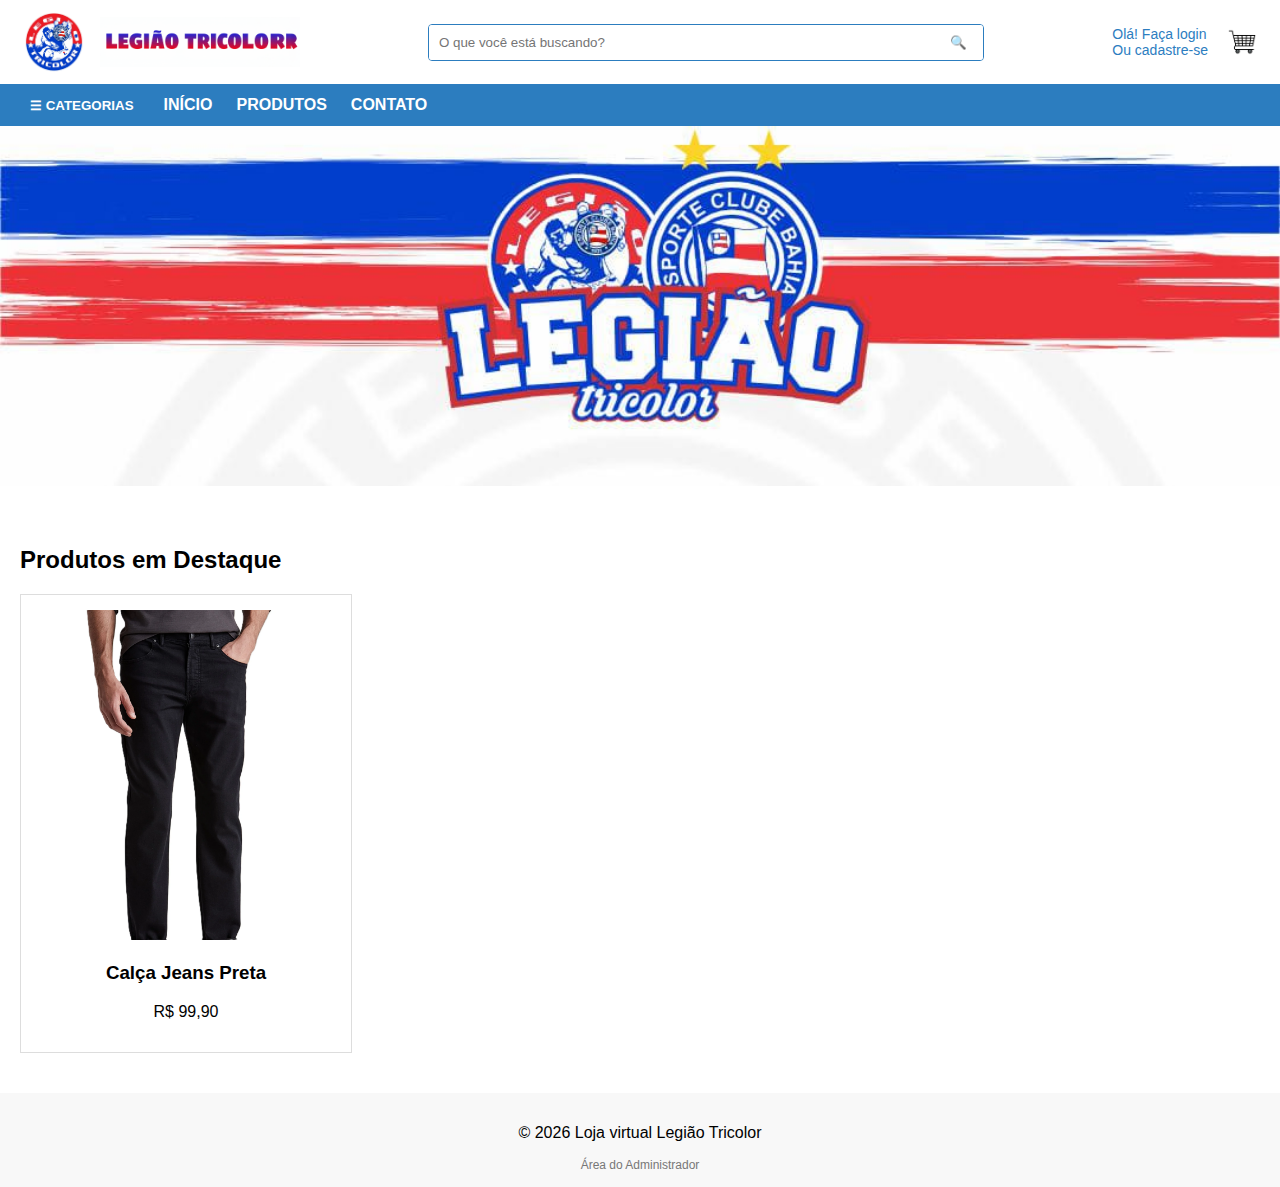
<file: index.html>
<!DOCTYPE html>
<html lang="pt-BR">
<head>
  <meta charset="UTF-8">
  <meta name="viewport" content="width=device-width, initial-scale=1.0">
  <link rel="icon" type="image/png" href="Imagens/Estética/logo-titulo.png">
  <title>Loja Virtual Legião Tricolor</title>
  <link rel="stylesheet" href="styles.css">
</head>
<body>

<header class="top-header">
  <div class="top-bar">

  <div class="brand">
    <a href="index.html" class="brand-link">
        <img class="logo-icon" src="Imagens/Estética/logo.png" alt="Legião Tricolor">
        <div class="brand-name">
        <img src="Imagens/Estética/nome_logo.png" alt="Legião Tricolor">
            </div>
        </a>
    </div>

    <div class="search-box">
      <input type="text" placeholder="O que você está buscando?">
      <button aria-label="Buscar">🔍</button>
    </div>

    <div class="user-cart">
      <a href="login.html">Olá! Faça login<br><span>Ou cadastre-se</span></a>
      <a href="carrinho.html" class="cart">
       <img src="Imagens/Estética/carrinho-icon.png" alt="Carrinho">
    </a>
    </div>

  </div>

  <nav class="main-nav">
    <div class="categories-wrapper">
      <button id="categoriesBtn" class="categories-btn">☰ CATEGORIAS</button>

      <div id="categoriesMenu" class="categories-menu">
        <a href="camisetas.html">Camisetas</a>
        <a href="calcas-bermudas.html">Calças e Bermudas</a>
        <a href="acessorios.html">Acessórios</a>
        <a href="bones.html">Bonés</a>
      </div>
    </div>

    <a href="index.html">INÍCIO</a>
    <a href="#produtos">PRODUTOS</a>
    <a href="#contato">CONTATO</a>
  </nav>
</header>

<section class="banner">
  <img src="Imagens/Estética/barnner.jpg" alt="Banner Loja virtual Legião Tricolor">
</section>

<section id="produtos" class="produtos">
  <h2>Produtos em Destaque</h2>

  <div class="grid-produtos">
    <div class="produto-card">
      <img src="Imagens/Produtos/calça-jeans.jpg" alt="Produto">
      <h3>Calça Jeans Preta</h3>
      <p>R$ 99,90</p>
    </div>
  </div>
</section>

<footer class="footer">
  <p>© 2026 Loja virtual Legião Tricolor</p>
  <a href="admin-login.html" class="admin-link">Área do Administrador</a>
</footer>

<script src="script.js"></script>
</body>
</html>
</file>
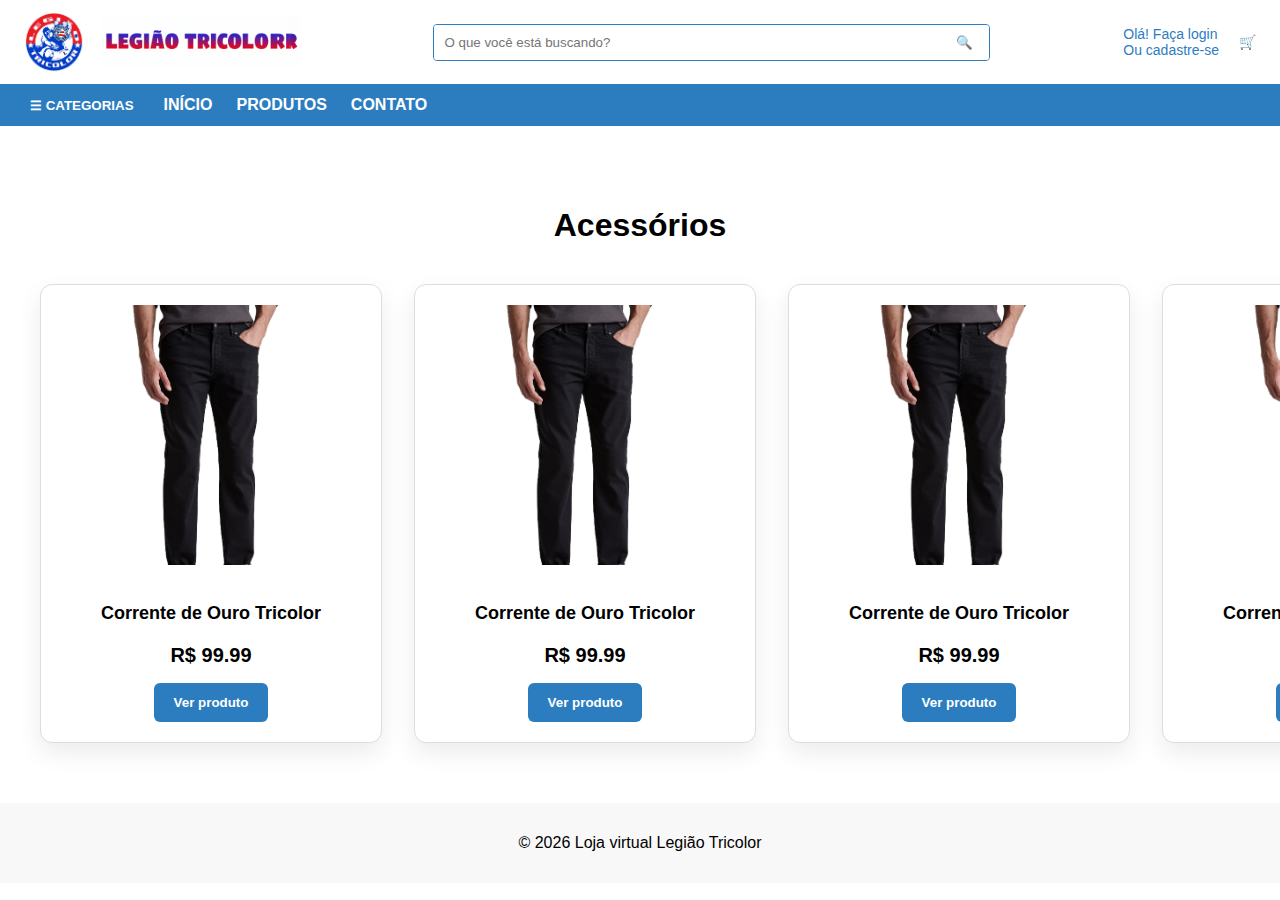
<file: acessorios.html>
<!DOCTYPE html>
<html lang="pt-BR">
<head>
  <meta charset="UTF-8">
  <meta name="viewport" content="width=device-width, initial-scale=1.0">
  <title>Acessórios | Legião Tricolor</title>
  <link rel="stylesheet" href="styles.css">
</head>
<body>

<header class="top-header">
  <div class="top-bar">

    <div class="brand">
    <a href="index.html" class="brand-link">
        <img class="logo-icon" src="Imagens/Estética/logo.png" alt="Legião Tricolor">
        <div class="brand-name">
        <img src="Imagens/Estética/nome_logo.png" alt="Legião Tricolor">
            </div>
        </a>
    </div>

    <div class="search-box">
      <input type="text" placeholder="O que você está buscando?">
      <button>🔍</button>
    </div>

    <div class="user-cart">
      <a href="#">Olá! Faça login<br><span>Ou cadastre-se</span></a>
      <a href="#" class="cart">🛒</a>
    </div>

  </div>

  <nav class="main-nav">
    <div class="categories-wrapper">
      <button id="categoriesBtn" class="categories-btn">☰ CATEGORIAS</button>

      <div id="categoriesMenu" class="categories-menu">
        <a href="camisetas.html">Camisetas</a>
        <a href="calcas-bermudas.html">Calças e Bermudas</a>
        <a href="acessorios.html">Acessórios</a>
        <a href="bones.html">Bonés</a>
      </div>
    </div>

    <a href="index.html">INÍCIO</a>
    <a href="#produtos">PRODUTOS</a>
    <a href="#contato">CONTATO</a>
  </nav>
</header>

<main class="categoria-page">

  <h1 class="categoria-titulo">Acessórios</h1>

  <div class="grid-produtos modern-grid">

    <div class="produto-card modern-card">
        <img src="Imagens/Produtos/calça-jeans.jpg" alt="Corrente de Outo Tricolor">
        <h3>Corrente de Ouro Tricolor</h3>
        <p class="preco">R$ 99.99</p>
        <button class="btn-comprar">Ver produto</button>
    </div>

    <div class="produto-card modern-card">
        <img src="Imagens/Produtos/calça-jeans.jpg" alt="Corrente de Outo Tricolor">
        <h3>Corrente de Ouro Tricolor</h3>
        <p class="preco">R$ 99.99</p>
        <button class="btn-comprar">Ver produto</button>
    </div>

   <div class="produto-card modern-card">
        <img src="Imagens/Produtos/calça-jeans.jpg" alt="Corrente de Outo Tricolor">
        <h3>Corrente de Ouro Tricolor</h3>
        <p class="preco">R$ 99.99</p>
        <button class="btn-comprar">Ver produto</button>
    </div>

    <div class="produto-card modern-card">
        <img src="Imagens/Produtos/calça-jeans.jpg" alt="Corrente de Outo Tricolor">
        <h3>Corrente de Ouro Tricolor</h3>
        <p class="preco">R$ 99.99</p>
        <button class="btn-comprar">Ver produto</button>
    </div>

  </div>

</main>

<footer class="footer">
  <p>© 2026 Loja virtual Legião Tricolor</p>
</footer>

<script src="script.js"></script>
</body>
</html>
</file>
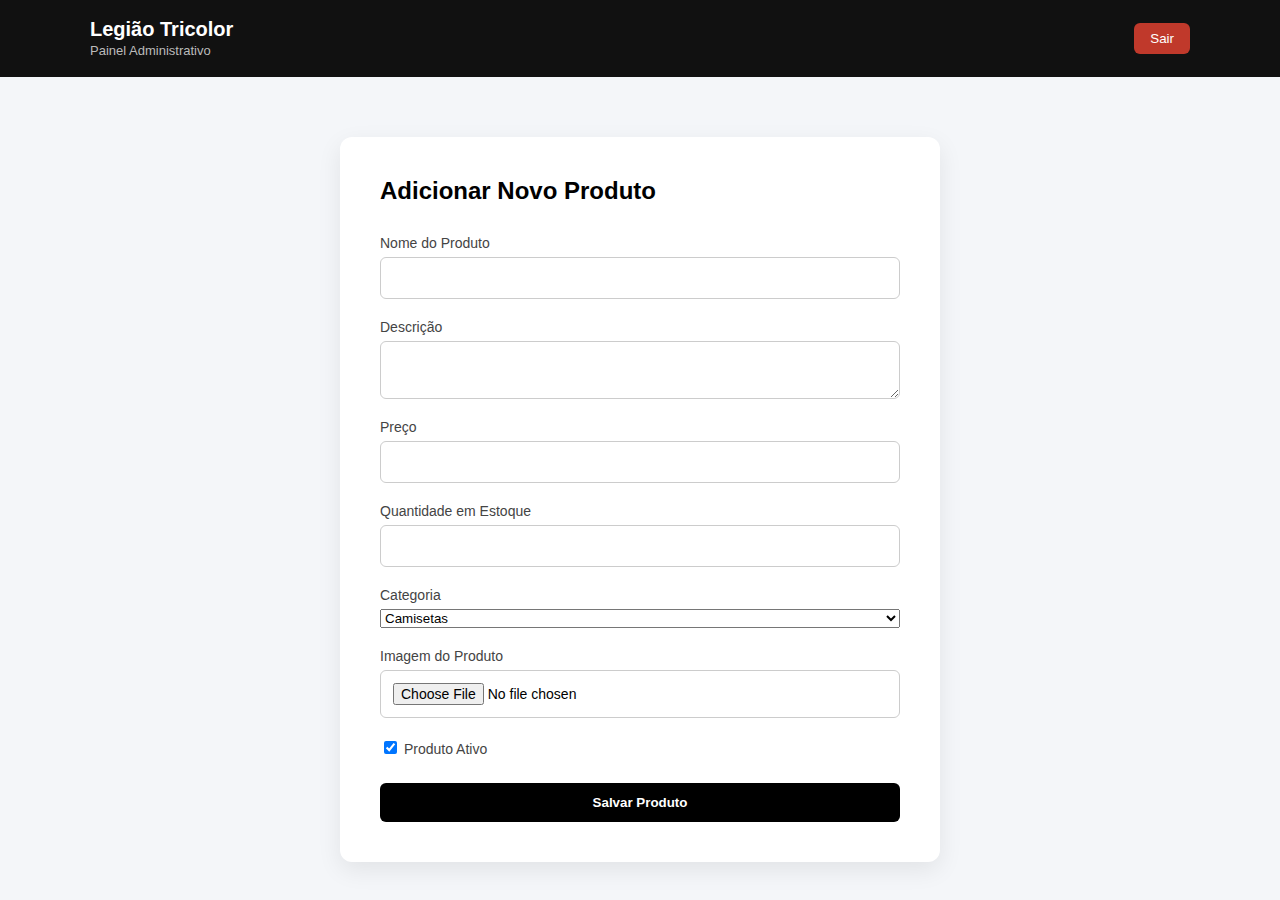
<file: admin-dashboard.html>
<!DOCTYPE html>
<html lang="pt-BR">
<head>
  <meta charset="UTF-8">
  <title>Painel Administrativo | Legião Tricolor</title>
  <link rel="stylesheet" href="styles.css">
</head>

<body class="admin-dashboard-body">

  <!-- HEADER -->
  <header class="admin-header">
    <div class="admin-wrapper">

      <div class="admin-brand">
        <h1>Legião Tricolor</h1>
        <span>Painel Administrativo</span>
      </div>

      <div class="admin-user">
        <p id="adminWelcome"></p>
        <button onclick="logoutAdmin()" class="admin-logout">
          Sair
        </button>
      </div>

    </div>
  </header>

  <!-- CONTEÚDO -->
  <main class="admin-main">
    <div class="admin-card">

      <h2>Adicionar Novo Produto</h2>

      <form id="formProduto">

  <div class="input-group">
    <label>Nome do Produto</label>
    <input type="text" id="produtoNome" required>
  </div>

  <div class="input-group">
    <label>Descrição</label>
    <textarea id="produtoDescricao" required></textarea>
  </div>

  <div class="input-group">
    <label>Preço</label>
    <input type="number" step="0.01" id="produtoPreco" required>
  </div>

  <div class="input-group">
    <label>Quantidade em Estoque</label>
    <input type="number" id="produtoEstoque" required>
  </div>

  <div class="input-group">
  <label>Categoria</label>
  <select id="produtoCategoria">
    <option value="Camisetas">Camisetas</option>
  <option value="Calças">Calças</option>
  <option value="Acessórios">Acessórios</option>
  <option value="Bonés">Bonés</option>
  </select>
</div>

  <div class="input-group">
  <label>Imagem do Produto</label>
  <input type="file" id="produtoImagem" accept="image/*" required>
</div>

  <div class="input-group checkbox-group">
    <label>
      <input type="checkbox" id="produtoAtivo" checked>
      Produto Ativo
    </label>
  </div>

  <button type="submit" class="admin-btn">
    Salvar Produto
  </button>

</form>

    </div>
  </main>

<script src="script.js"></script>
</body>
</html>
</file>
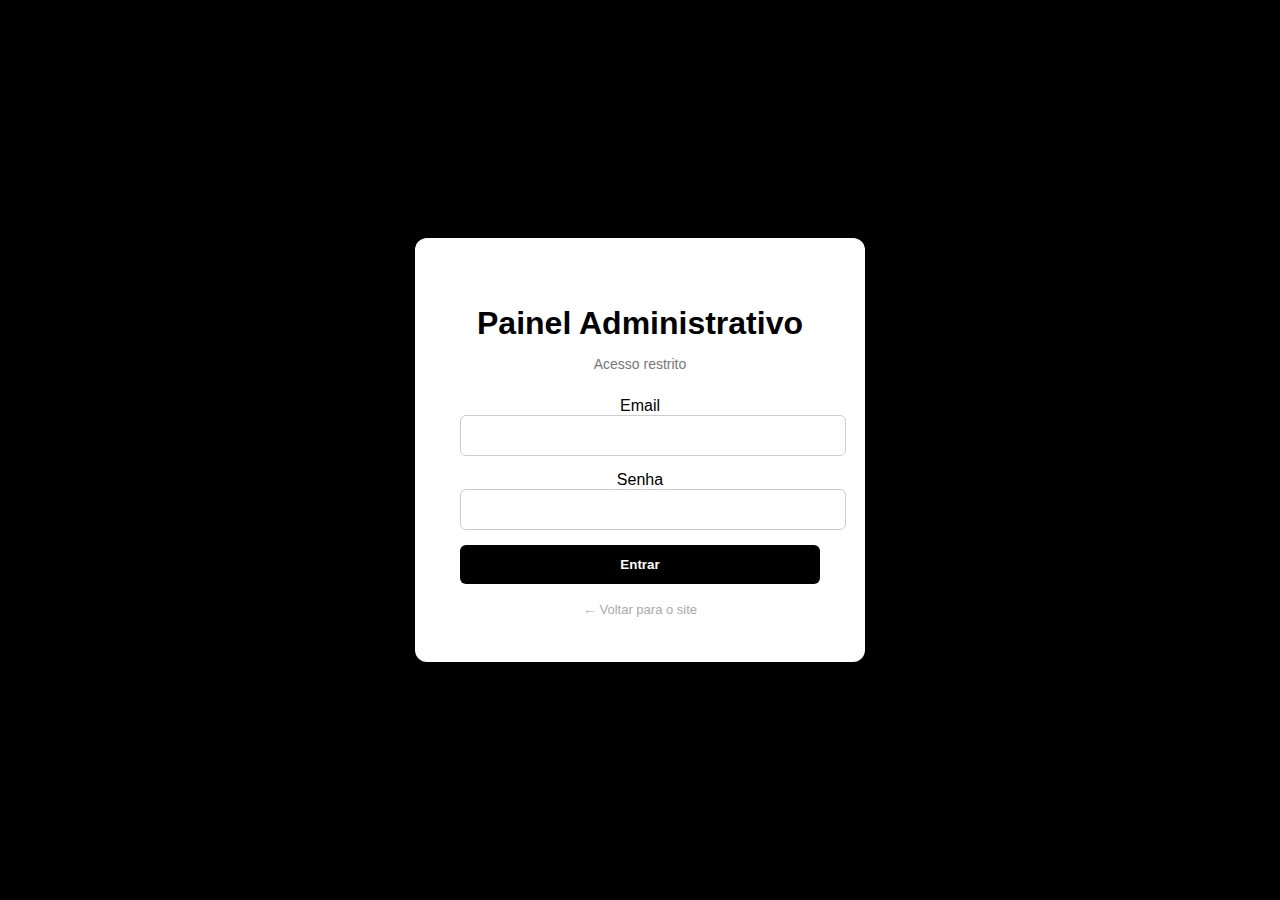
<file: admin-login.html>
<!DOCTYPE html>
<html lang="pt-BR">
<head>
  <meta charset="UTF-8">
  <meta name="viewport" content="width=device-width, initial-scale=1.0">
  <title>Área Administrativa | Legião Tricolor</title>
  <link rel="stylesheet" href="styles.css">
</head>
<body class="admin-login-body">

<div class="admin-login-container">

  <div class="admin-login-box">
    <h1>Painel Administrativo</h1>
    <p>Acesso restrito</p>

    <form id="formAdminLogin">

      <label>Email</label>
      <input type="email" id="adminEmail" required>

      <label>Senha</label>
      <input type="password" id="adminSenha" required>

      <button type="submit" class="admin-btn">
        Entrar
      </button>

    </form>

    <a href="index.html" class="voltar-site">← Voltar para o site</a>
  </div>

</div>

<script src="script.js"></script>
</body>
</html>
</file>
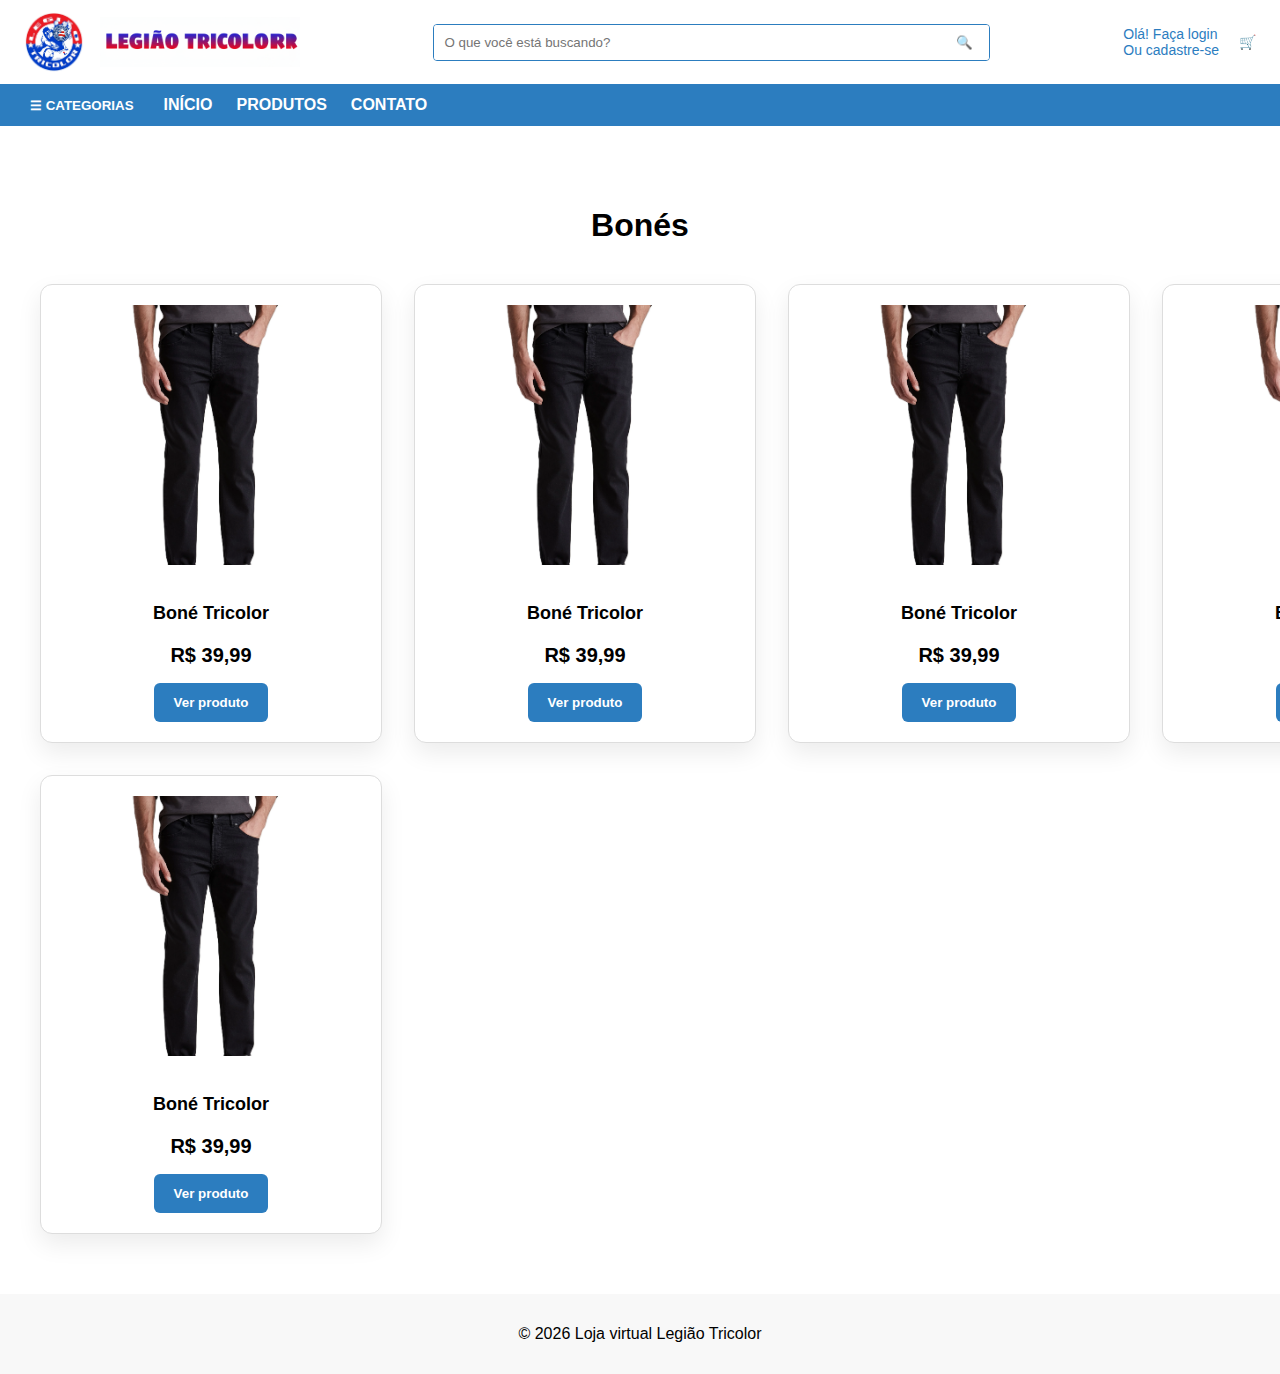
<file: bones.html>
<!DOCTYPE html>
<html lang="pt-BR">
<head>
  <meta charset="UTF-8">
  <meta name="viewport" content="width=device-width, initial-scale=1.0">
  <title>Bonés | Legião Tricolor</title>
  <link rel="stylesheet" href="styles.css">
</head>
<body>

<header class="top-header">
  <div class="top-bar">

    <div class="brand">
    <a href="index.html" class="brand-link">
        <img class="logo-icon" src="Imagens/Estética/logo.png" alt="Legião Tricolor">
        <div class="brand-name">
        <img src="Imagens/Estética/nome_logo.png" alt="Legião Tricolor">
            </div>
        </a>
    </div>

    <div class="search-box">
      <input type="text" placeholder="O que você está buscando?">
      <button>🔍</button>
    </div>

    <div class="user-cart">
      <a href="#">Olá! Faça login<br><span>Ou cadastre-se</span></a>
      <a href="#" class="cart">🛒</a>
    </div>

  </div>

  <nav class="main-nav">
    <div class="categories-wrapper">
      <button id="categoriesBtn" class="categories-btn">☰ CATEGORIAS</button>

      <div id="categoriesMenu" class="categories-menu">
        <a href="camisetas.html">Camisetas</a>
        <a href="calcas-bermudas.html">Calças e Bermudas</a>
        <a href="acessorios.html">Acessórios</a>
        <a href="bones.html">Bonés</a>
      </div>
    </div>

    <a href="index.html">INÍCIO</a>
    <a href="#produtos">PRODUTOS</a>
    <a href="#contato">CONTATO</a>
  </nav>
</header>

<main class="categoria-page">

  <h1 class="categoria-titulo">Bonés</h1>

  <div class="grid-produtos modern-grid">

    <div class="produto-card modern-card">
        <img src="Imagens/Produtos/calça-jeans.jpg" alt="Boné Tricolor">
        <h3>Boné Tricolor</h3>
        <p class="preco">R$ 39,99</p>
        <button class="btn-comprar">Ver produto</button>
    </div>

    <div class="produto-card modern-card">
        <img src="Imagens/Produtos/calça-jeans.jpg" alt="Boné Tricolor">
        <h3>Boné Tricolor</h3>
        <p class="preco">R$ 39,99</p>
        <button class="btn-comprar">Ver produto</button>
    </div>

   <div class="produto-card modern-card">
        <img src="Imagens/Produtos/calça-jeans.jpg" alt="Boné Tricolor">
        <h3>Boné Tricolor</h3>
        <p class="preco">R$ 39,99</p>
        <button class="btn-comprar">Ver produto</button>
    </div>

    <div class="produto-card modern-card">
        <img src="Imagens/Produtos/calça-jeans.jpg" alt="Boné Tricolor">
        <h3>Boné Tricolor</h3>
        <p class="preco">R$ 39,99</p>
        <button class="btn-comprar">Ver produto</button>
    </div>

    <div class="produto-card modern-card">
        <img src="Imagens/Produtos/calça-jeans.jpg" alt="Boné Tricolor">
        <h3>Boné Tricolor</h3>
        <p class="preco">R$ 39,99</p>
        <button class="btn-comprar">Ver produto</button>
    </div>

  </div>

</main>

<footer class="footer">
  <p>© 2026 Loja virtual Legião Tricolor</p>
</footer>

<script src="script.js"></script>
</body>
</html>
</file>
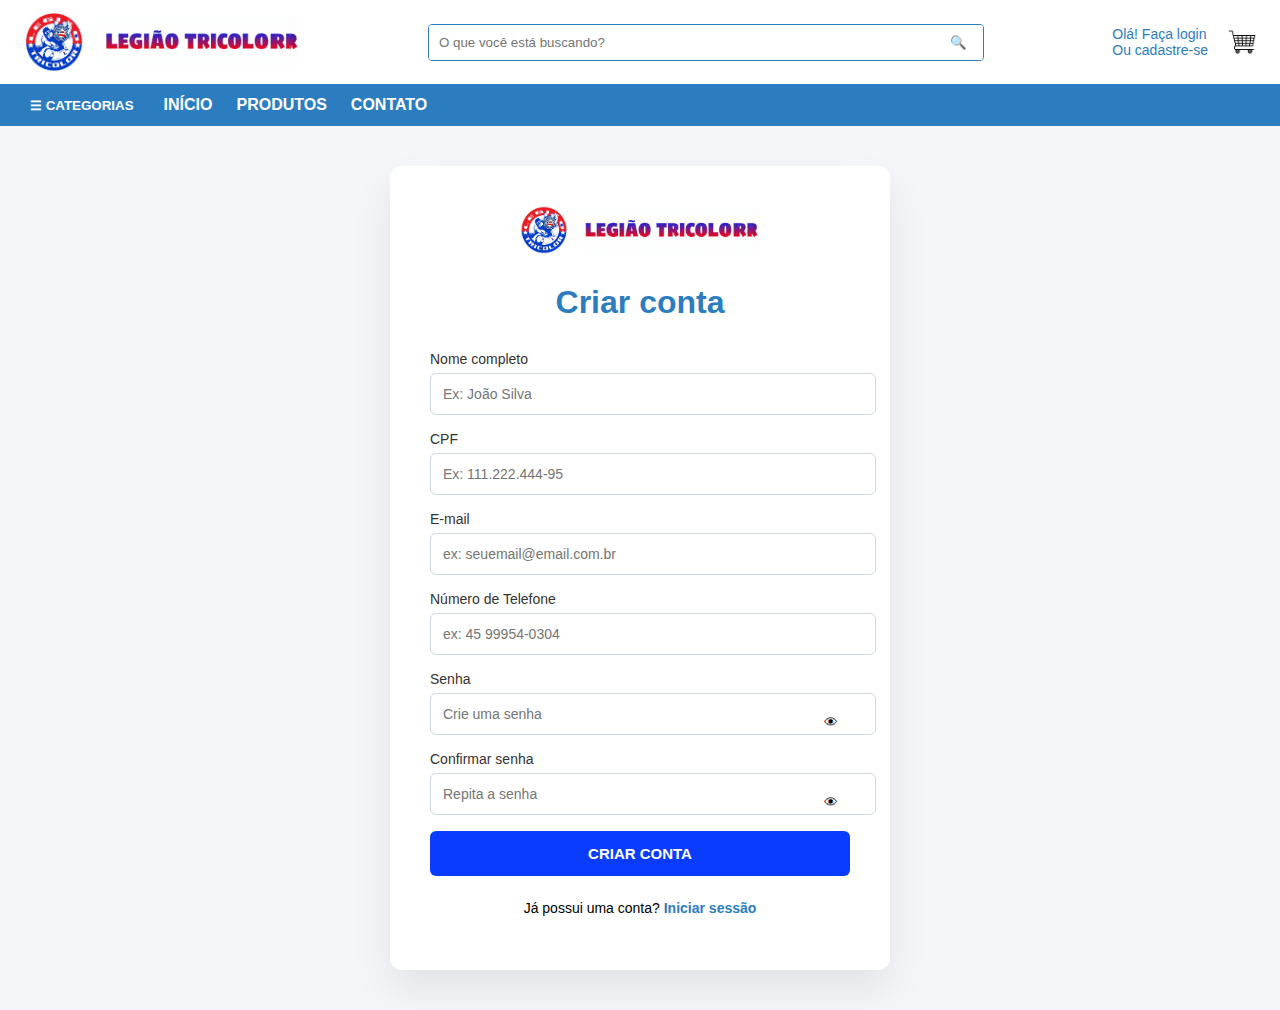
<file: cadastro.html>
<!DOCTYPE html>
<html lang="pt-BR">
<head>
  <meta charset="UTF-8">
  <meta name="viewport" content="width=device-width, initial-scale=1.0">
  <link rel="icon" type="image/png" href="Imagens/Estética/logo-titulo.png">
  <title>Criar Conta | Legião Tricolor</title>
  <link rel="stylesheet" href="styles.css">
</head>

<body class="login-body">

<header class="top-header">
  <div class="top-bar">

    <div class="brand">
      <a href="index.html" class="brand-link">
        <img class="logo-icon" src="Imagens/Estética/logo.png" alt="Legião Tricolor">
        <div class="brand-name">
          <img src="Imagens/Estética/nome_logo.png" alt="Legião Tricolor">
        </div>
      </a>
    </div>

    <div class="search-box">
      <input type="text" placeholder="O que você está buscando?">
      <button aria-label="Buscar">🔍</button>
    </div>

    <div class="user-cart">
      <a href="login.html">Olá! Faça login<br><span>Ou cadastre-se</span></a>
      <a href="carrinho.html" class="cart">
        <img src="Imagens/Estética/carrinho-icon.png" alt="Carrinho">
      </a>
    </div>

  </div>

  <nav class="main-nav">
    <div class="categories-wrapper">
      <button id="categoriesBtn" class="categories-btn">☰ CATEGORIAS</button>

      <div id="categoriesMenu" class="categories-menu">
        <a href="camisetas.html">Camisetas</a>
        <a href="calcas-bermudas.html">Calças e Bermudas</a>
        <a href="acessorios.html">Acessórios</a>
        <a href="bones.html">Bonés</a>
      </div>
    </div>

    <a href="index.html">INÍCIO</a>
    <a href="#produtos">PRODUTOS</a>
    <a href="#contato">CONTATO</a>
  </nav>
</header>

<main class="login-page">

  <div class="login-container">

    <!-- LOGO -->
    <div class="login-brand">
      <img src="Imagens/Estética/logo.png" alt="Legião Tricolor">
      <img src="Imagens/Estética/nome_logo.png" alt="Legião Tricolor">
    </div>

    <h1>Criar conta</h1>

    <form class="login-form" id="formCadastro">

      <label for="nome">Nome completo</label>
      <input
        type="text"
        id="nome"
        placeholder="Ex: João Silva"
        required
      >

      <label for="cpf">CPF</label>
      <input
        type="text"
        id="CPF"
        placeholder="Ex: 111.222.444-95"
        required
      >

      <label for="email">E-mail</label>
      <input
        type="email"
        id="email"
        placeholder="ex: seuemail@email.com.br"
        required
      >

      <label for="telefone">Número de Telefone</label>
      <input
        type="text"
        id="telefone"
        placeholder="ex: 45 99954-0304"
        required
      >

      <label for="senha">Senha</label>
      <div class="senha-wrapper">
        <input
          type="password"
          id="senha"
          placeholder="Crie uma senha"
          required
        >
        <span class="ver-senha">👁</span>
      </div>

      <label for="confirmar">Confirmar senha</label>
      <div class="senha-wrapper">
        <input
          type="password"
          id="confirmar"
          placeholder="Repita a senha"
          required
        >
        <span class="ver-senha">👁</span>
      </div>

      <button type="submit" class="btn-login">
        CRIAR CONTA
      </button>

    </form>

    <p class="criar-conta">
      Já possui uma conta?
      <a href="login.html">Iniciar sessão</a>
    </p>

  </div>

</main>

<script src="script.js"></script>
</body>
</html>
</file>
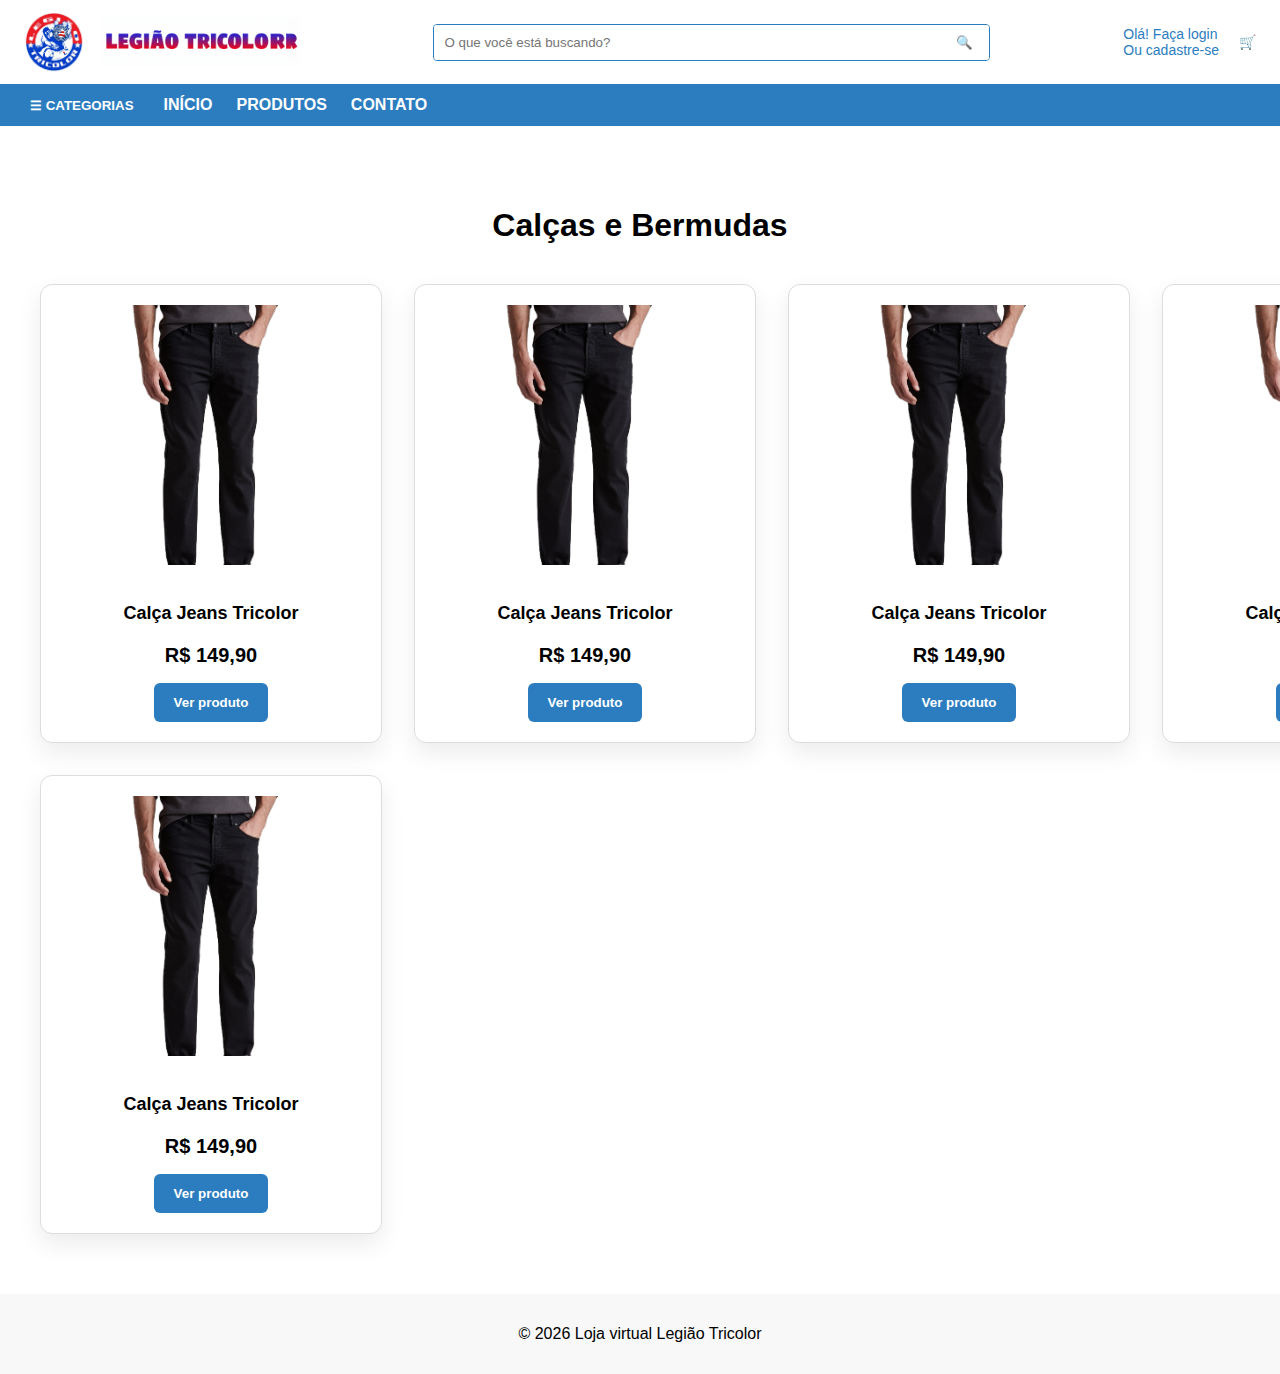
<file: calcas-bermudas.html>
<!DOCTYPE html>
<html lang="pt-BR">
<head>
  <meta charset="UTF-8">
  <meta name="viewport" content="width=device-width, initial-scale=1.0">
  <title>Calças e Bermudas | Legião Tricolor</title>
  <link rel="stylesheet" href="styles.css">
</head>
<body>

<header class="top-header">
  <div class="top-bar">

    <div class="brand">
    <a href="index.html" class="brand-link">
        <img class="logo-icon" src="Imagens/Estética/logo.png" alt="Legião Tricolor">
        <div class="brand-name">
        <img src="Imagens/Estética/nome_logo.png" alt="Legião Tricolor">
            </div>
        </a>
    </div>

    <div class="search-box">
      <input type="text" placeholder="O que você está buscando?">
      <button>🔍</button>
    </div>

    <div class="user-cart">
      <a href="#">Olá! Faça login<br><span>Ou cadastre-se</span></a>
      <a href="#" class="cart">🛒</a>
    </div>

  </div>

  <nav class="main-nav">
    <div class="categories-wrapper">
      <button id="categoriesBtn" class="categories-btn">☰ CATEGORIAS</button>

      <div id="categoriesMenu" class="categories-menu">
        <a href="camisetas.html">Camisetas</a>
        <a href="calcas-bermudas.html">Calças e Bermudas</a>
        <a href="acessorios.html">Acessórios</a>
        <a href="bones.html">Bonés</a>
      </div>
    </div>

    <a href="index.html">INÍCIO</a>
    <a href="#produtos">PRODUTOS</a>
    <a href="#contato">CONTATO</a>
  </nav>
</header>

<main class="categoria-page">

  <h1 class="categoria-titulo">Calças e Bermudas</h1>

  <div class="grid-produtos modern-grid">

    <div class="produto-card modern-card">
        <img src="Imagens/Produtos/calça-jeans.jpg" alt="Calça Jeans Tricolor">
        <h3>Calça Jeans Tricolor</h3>
        <p class="preco">R$ 149,90</p>
        <button class="btn-comprar">Ver produto</button>
    </div>

    <div class="produto-card modern-card">
        <img src="Imagens/Produtos/calça-jeans.jpg" alt="Calça Jeans Tricolor">
        <h3>Calça Jeans Tricolor</h3>
        <p class="preco">R$ 149,90</p>
        <button class="btn-comprar">Ver produto</button>
    </div>

    <div class="produto-card modern-card">
        <img src="Imagens/Produtos/calça-jeans.jpg" alt="Calça Jeans Tricolor">
        <h3>Calça Jeans Tricolor</h3>
        <p class="preco">R$ 149,90</p>
        <button class="btn-comprar">Ver produto</button>
    </div>

    <div class="produto-card modern-card">
        <img src="Imagens/Produtos/calça-jeans.jpg" alt="Calça Jeans Tricolor">
        <h3>Calça Jeans Tricolor</h3>
        <p class="preco">R$ 149,90</p>
        <button class="btn-comprar">Ver produto</button>
    </div>

    <div class="produto-card modern-card">
        <img src="Imagens/Produtos/calça-jeans.jpg" alt="Calça Jeans Tricolor">
        <h3>Calça Jeans Tricolor</h3>
        <p class="preco">R$ 149,90</p>
        <button class="btn-comprar">Ver produto</button>
    </div>

  </div>

</main>

<footer class="footer">
  <p>© 2026 Loja virtual Legião Tricolor</p>
</footer>

<script src="script.js"></script>
</body>
</html>
</file>
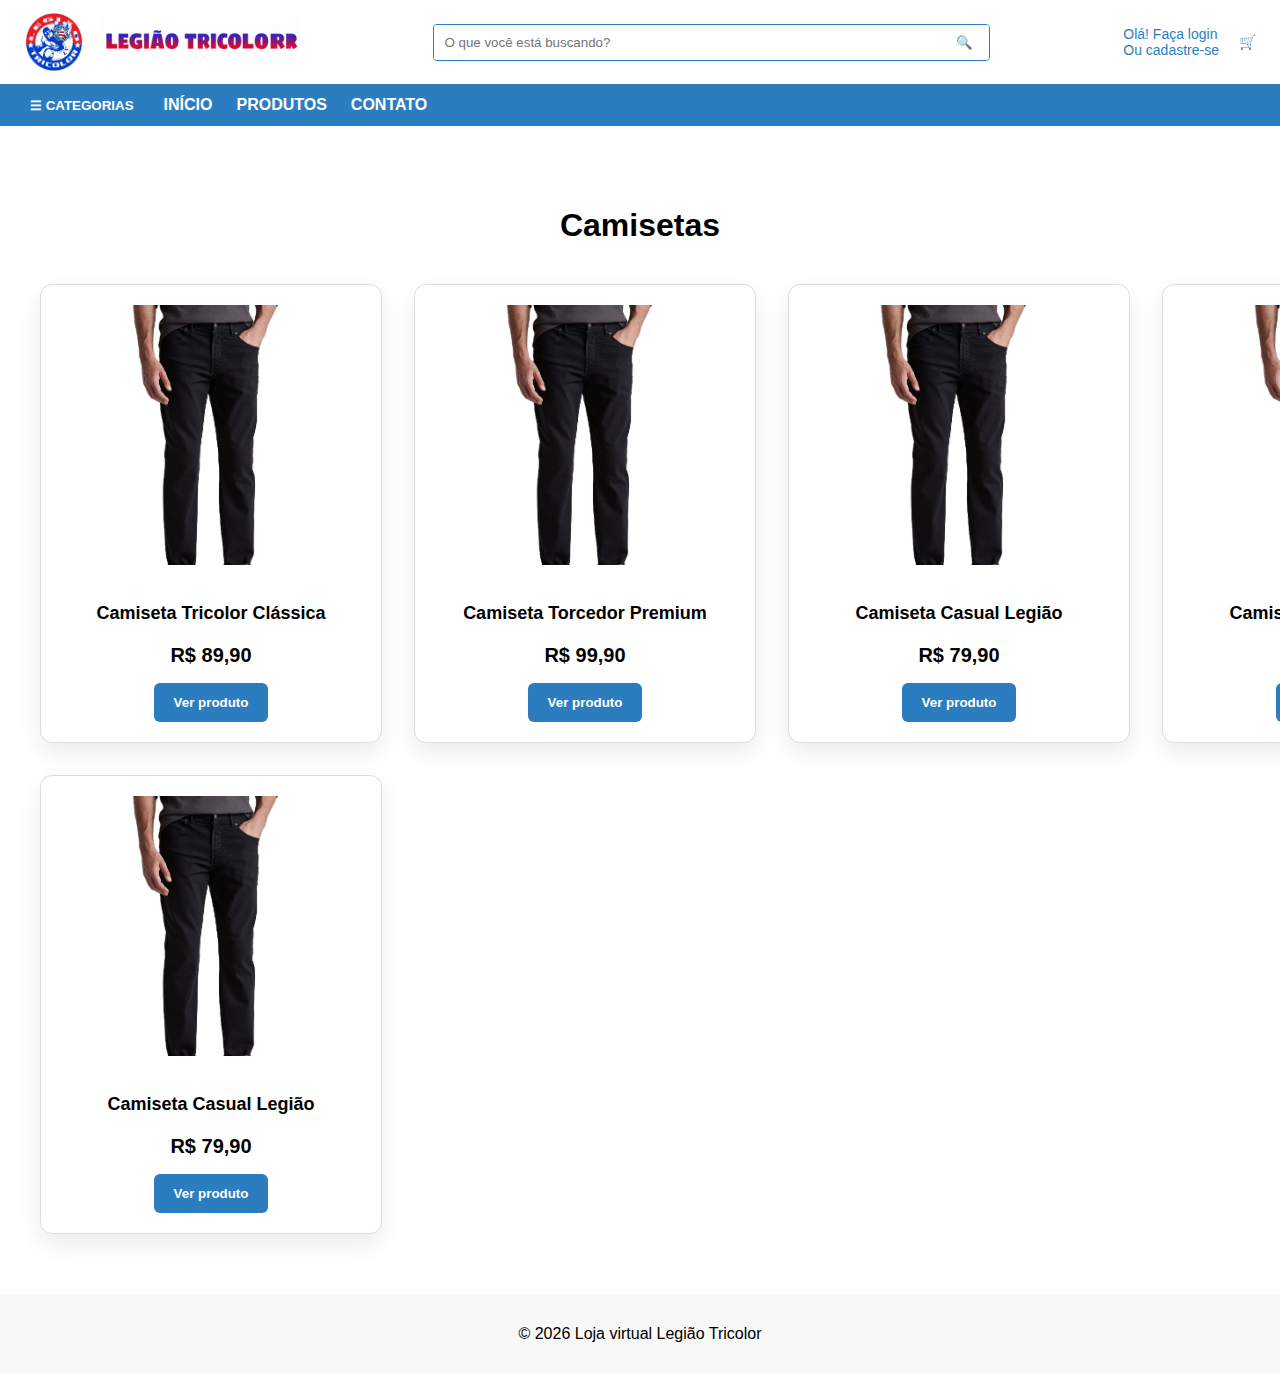
<file: camisetas.html>
<!DOCTYPE html>
<html lang="pt-BR">
<head>
  <meta charset="UTF-8">
  <meta name="viewport" content="width=device-width, initial-scale=1.0">
  <title>Camisetas | Legião Tricolor</title>
  <link rel="stylesheet" href="styles.css">
</head>
<body>

<header class="top-header">
  <div class="top-bar">

    <div class="brand">
    <a href="index.html" class="brand-link">
        <img class="logo-icon" src="Imagens/Estética/logo.png" alt="Legião Tricolor">
        <div class="brand-name">
        <img src="Imagens/Estética/nome_logo.png" alt="Legião Tricolor">
            </div>
        </a>
    </div>

    <div class="search-box">
      <input type="text" placeholder="O que você está buscando?">
      <button>🔍</button>
    </div>

    <div class="user-cart">
      <a href="#">Olá! Faça login<br><span>Ou cadastre-se</span></a>
      <a href="#" class="cart">🛒</a>
    </div>

  </div>

  <nav class="main-nav">
    <div class="categories-wrapper">
      <button id="categoriesBtn" class="categories-btn">☰ CATEGORIAS</button>

      <div id="categoriesMenu" class="categories-menu">
        <a href="camisetas.html">Camisetas</a>
        <a href="calcas-bermudas.html">Calças e Bermudas</a>
        <a href="acessorios.html">Acessórios</a>
        <a href="bones.html">Bonés</a>
      </div>
    </div>

    <a href="index.html">INÍCIO</a>
    <a href="#produtos">PRODUTOS</a>
    <a href="#contato">CONTATO</a>
  </nav>
</header>

<main class="categoria-page">

  <h1 class="categoria-titulo">Camisetas</h1>

  <div class="grid-produtos modern-grid">

    <div class="produto-card modern-card">
      <img src="Imagens/Produtos/calça-jeans.jpg" alt="Camiseta Tricolor">
      <h3>Camiseta Tricolor Clássica</h3>
      <p class="preco">R$ 89,90</p>
      <button class="btn-comprar">Ver produto</button>
    </div>

    <div class="produto-card modern-card">
      <img src="Imagens/Produtos/calça-jeans.jpg" alt="Camiseta Torcedor">
      <h3>Camiseta Torcedor Premium</h3>
      <p class="preco">R$ 99,90</p>
      <button class="btn-comprar">Ver produto</button>
    </div>

    <div class="produto-card modern-card">
      <img src="Imagens/Produtos/calça-jeans.jpg" alt="Camiseta Casual">
      <h3>Camiseta Casual Legião</h3>
      <p class="preco">R$ 79,90</p>
      <button class="btn-comprar">Ver produto</button>
    </div>

    <div class="produto-card modern-card">
      <img src="Imagens/Produtos/calça-jeans.jpg" alt="Camiseta Casual">
      <h3>Camiseta Casual Legião</h3>
      <p class="preco">R$ 79,90</p>
      <button class="btn-comprar">Ver produto</button>
    </div>

    <div class="produto-card modern-card">
      <img src="Imagens/Produtos/calça-jeans.jpg" alt="Camiseta Casual">
      <h3>Camiseta Casual Legião</h3>
      <p class="preco">R$ 79,90</p>
      <button class="btn-comprar">Ver produto</button>
    </div>

  </div>

</main>

<footer class="footer">
  <p>© 2026 Loja virtual Legião Tricolor</p>
</footer>

<script src="script.js"></script>
</body>
</html>
</file>
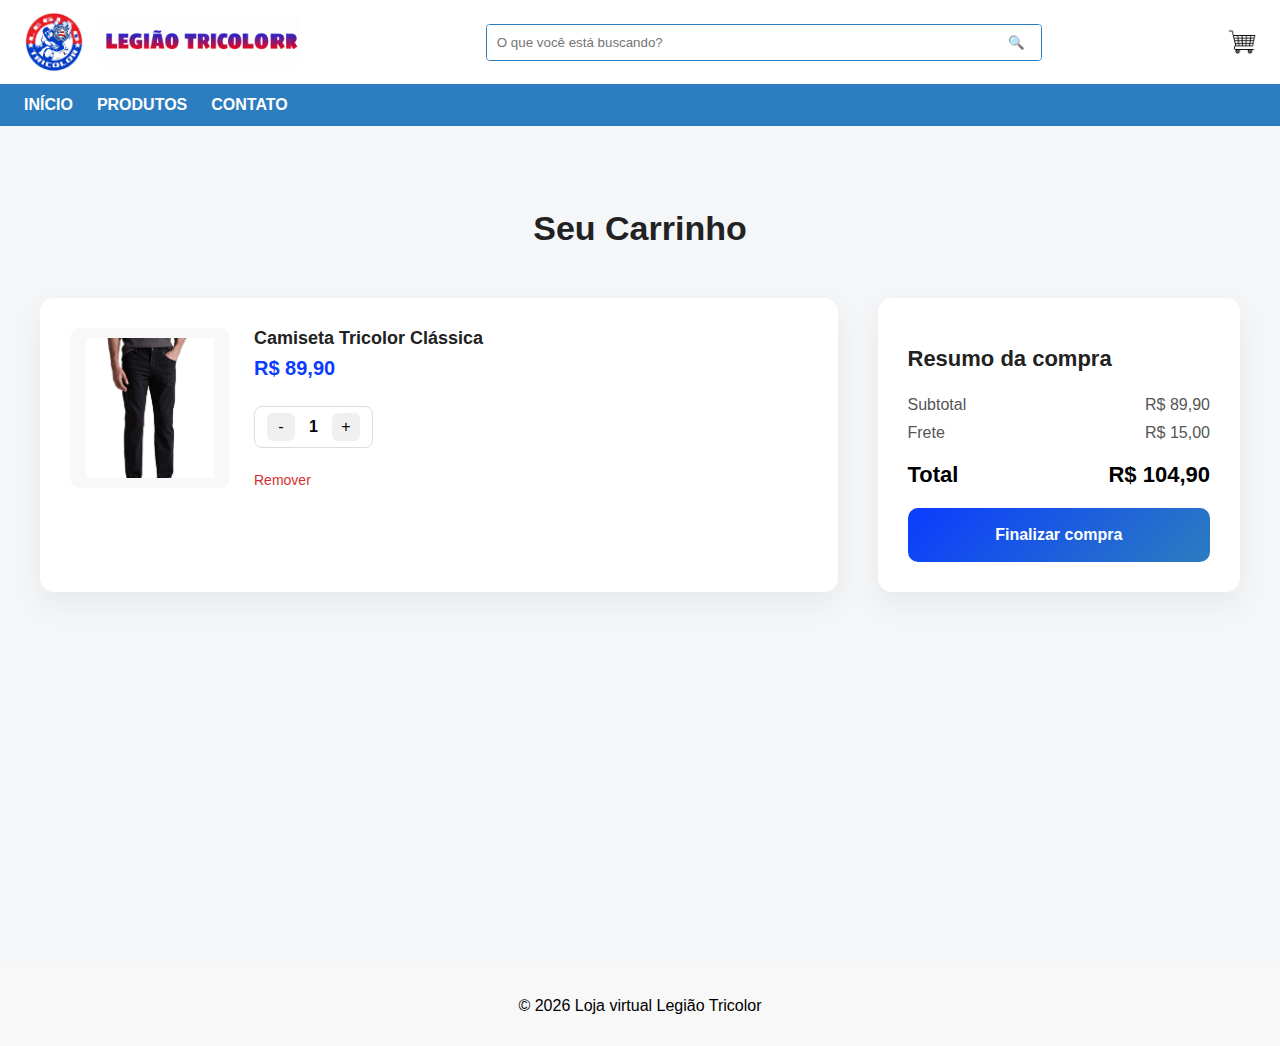
<file: carrinho.html>
<!DOCTYPE html>
<html lang="pt-BR">
<head>
  <meta charset="UTF-8">
  <meta name="viewport" content="width=device-width, initial-scale=1.0">
  <link rel="icon" type="image/png" href="Imagens/Estética/logo-titulo.png">
  <title>Carrinho | Legião Tricolor</title>
  <link rel="stylesheet" href="styles.css">
</head>
<body>

<header class="top-header">
  <div class="top-bar">

    <div class="brand">
      <a href="index.html" class="brand-link">
        <img class="logo-icon" src="Imagens/Estética/logo.png" alt="Legião Tricolor">
        <div class="brand-name">
          <img src="Imagens/Estética/nome_logo.png" alt="Legião Tricolor">
        </div>
      </a>
    </div>

    <div class="search-box">
      <input type="text" placeholder="O que você está buscando?">
      <button>🔍</button>
    </div>

    <a href="carrinho.html" class="cart">
      <img src="Imagens/Estética/carrinho-icon.png" alt="Carrinho">
    </a>

  </div>

  <nav class="main-nav">
    <a href="index.html">INÍCIO</a>
    <a href="#">PRODUTOS</a>
    <a href="#">CONTATO</a>
  </nav>
</header>

<main class="carrinho-page">

  <h1 class="carrinho-titulo">Seu Carrinho</h1>

  <div class="carrinho-container">

    <!-- LISTA DE PRODUTOS -->
    <div class="carrinho-itens">

      <div class="carrinho-item">
        <img src="Imagens/Produtos/calça-jeans.jpg" alt="Produto">

        <div class="item-info">
          <h3>Camiseta Tricolor Clássica</h3>
          <p class="item-preco">R$ 89,90</p>

          <div class="quantidade">
            <button>-</button>
            <span>1</span>
            <button>+</button>
          </div>

          <button class="remover-item">Remover</button>
        </div>
      </div>

    </div>

    <!-- RESUMO -->
    <div class="resumo-carrinho">

      <h2>Resumo da compra</h2>

      <div class="resumo-linha">
        <span>Subtotal</span>
        <span>R$ 89,90</span>
      </div>

      <div class="resumo-linha">
        <span>Frete</span>
        <span>R$ 15,00</span>
      </div>

      <div class="resumo-total">
        <span>Total</span>
        <span>R$ 104,90</span>
      </div>

      <button class="btn-finalizar">Finalizar compra</button>

    </div>

  </div>

</main>

<footer class="footer">
  <p>© 2026 Loja virtual Legião Tricolor</p>
</footer>

</body>
</html>
</file>
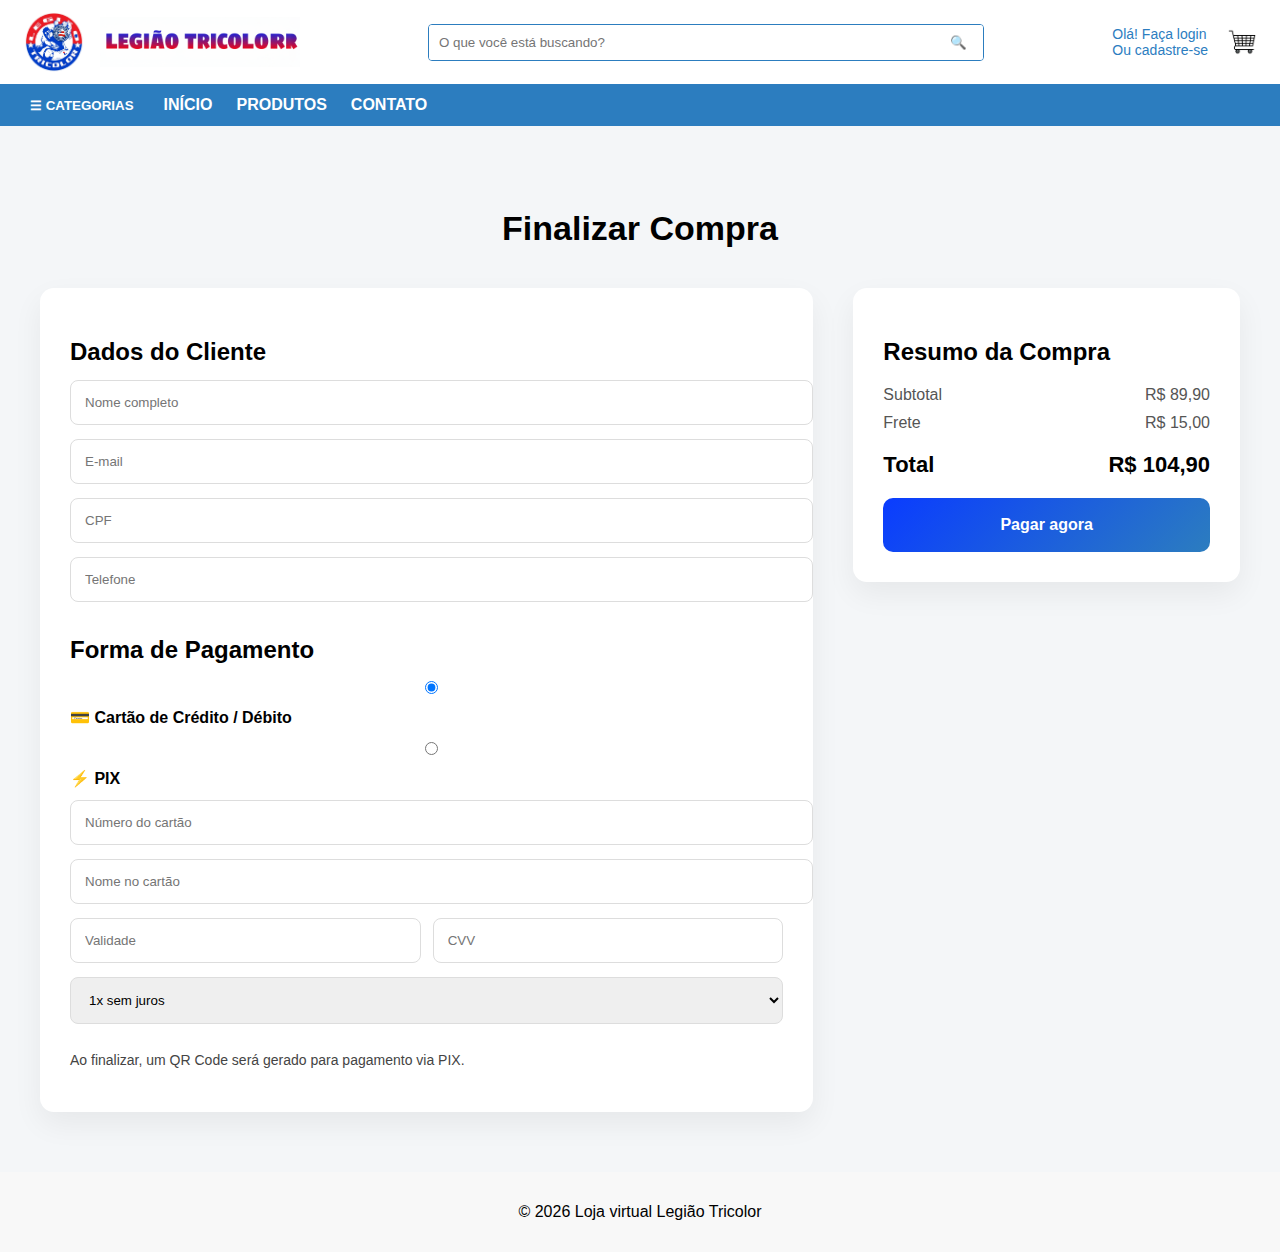
<file: checkout.html>
<!DOCTYPE html>
<html lang="pt-BR">
<head>
  <meta charset="UTF-8">
  <meta name="viewport" content="width=device-width, initial-scale=1.0">
  <link rel="icon" type="image/png" href="Imagens/Estética/logo-titulo.png">
  <title>Checkout | Legião Tricolor</title>
  <link rel="stylesheet" href="styles.css">
</head>
<body>

<header class="top-header">
  <div class="top-bar">

  <div class="brand">
    <a href="index.html" class="brand-link">
        <img class="logo-icon" src="Imagens/Estética/logo.png" alt="Legião Tricolor">
        <div class="brand-name">
        <img src="Imagens/Estética/nome_logo.png" alt="Legião Tricolor">
            </div>
        </a>
    </div>

    <div class="search-box">
      <input type="text" placeholder="O que você está buscando?">
      <button aria-label="Buscar">🔍</button>
    </div>

    <div class="user-cart">
      <a href="#">Olá! Faça login<br><span>Ou cadastre-se</span></a>
      <a href="carrinho.html" class="cart">
       <img src="Imagens/Estética/carrinho-icon.png" alt="Carrinho">
    </a>
    </div>

  </div>

  <nav class="main-nav">
    <div class="categories-wrapper">
      <button id="categoriesBtn" class="categories-btn">☰ CATEGORIAS</button>

      <div id="categoriesMenu" class="categories-menu">
        <a href="camisetas.html">Camisetas</a>
        <a href="calcas-bermudas.html">Calças e Bermudas</a>
        <a href="acessorios.html">Acessórios</a>
        <a href="bones.html">Bonés</a>
      </div>
    </div>

    <a href="index.html">INÍCIO</a>
    <a href="#produtos">PRODUTOS</a>
    <a href="#contato">CONTATO</a>
  </nav>
</header>

<main class="checkout-page">

  <h1 class="checkout-titulo">Finalizar Compra</h1>

  <div class="checkout-container">

    <!-- DADOS -->
    <div class="checkout-form">

      <h2>Dados do Cliente</h2>

      <input type="text" placeholder="Nome completo">
      <input type="email" placeholder="E-mail">
      <input type="text" placeholder="CPF">
      <input type="text" placeholder="Telefone">

      <h2>Forma de Pagamento</h2>

      <div class="pagamento-opcoes">
        <label>
          <input type="radio" name="pagamento" checked>
          💳 Cartão de Crédito / Débito
        </label>

        <label>
          <input type="radio" name="pagamento">
          ⚡ PIX
        </label>
      </div>

      <!-- CARTÃO -->
      <div class="cartao-box">
        <input type="text" placeholder="Número do cartão">
        <input type="text" placeholder="Nome no cartão">
        <div class="linha-cartao">
          <input type="text" placeholder="Validade">
          <input type="text" placeholder="CVV">
        </div>

        <select>
          <option>1x sem juros</option>
          <option>2x sem juros</option>
          <option>3x sem juros</option>
          <option>6x sem juros</option>
        </select>
      </div>

      <!-- PIX -->
      <div class="pix-box">
        <p>Ao finalizar, um QR Code será gerado para pagamento via PIX.</p>
      </div>

    </div>

    <!-- RESUMO -->
    <div class="checkout-resumo">

      <h2>Resumo da Compra</h2>

      <div class="resumo-linha">
        <span>Subtotal</span>
        <span>R$ 89,90</span>
      </div>

      <div class="resumo-linha">
        <span>Frete</span>
        <span>R$ 15,00</span>
      </div>

      <div class="resumo-total">
        <span>Total</span>
        <span>R$ 104,90</span>
      </div>

      <button class="btn-pagar">Pagar agora</button>

    </div>

  </div>

</main>

<footer class="footer">
  <p>© 2026 Loja virtual Legião Tricolor</p>
</footer>

<script src="script.js"></script>
</body>
</html>
</file>
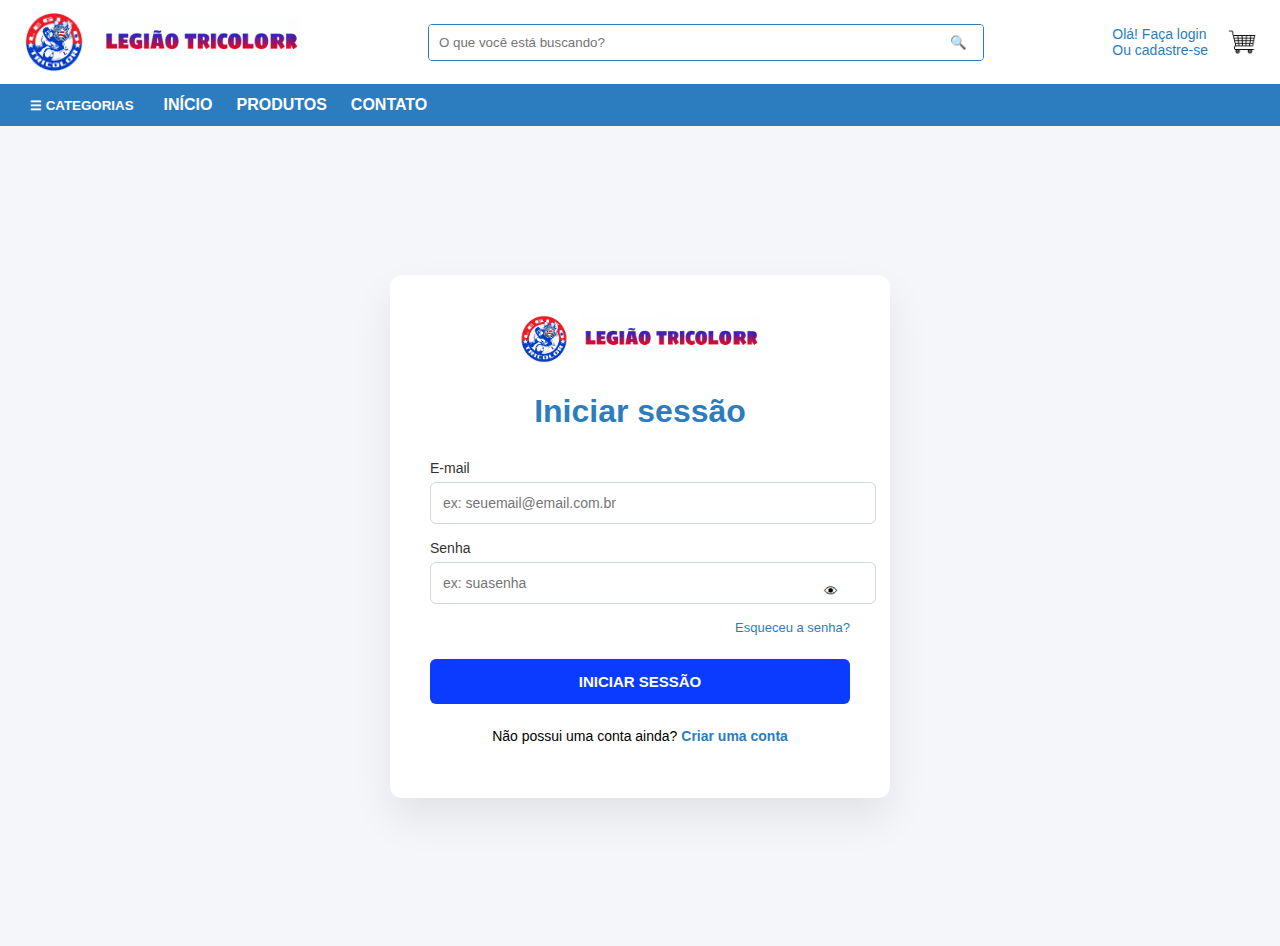
<file: login.html>
<!DOCTYPE html>
<html lang="pt-BR">
<head>
  <meta charset="UTF-8">
  <meta name="viewport" content="width=device-width, initial-scale=1.0">
  <link rel="icon" type="image/png" href="Imagens/Estética/logo-titulo.png">
  <title>Login | Legião Tricolor</title>
  <link rel="stylesheet" href="styles.css">
</head>
<body class="login-body">

<header class="top-header">
  <div class="top-bar">

  <div class="brand">
    <a href="index.html" class="brand-link">
        <img class="logo-icon" src="Imagens/Estética/logo.png" alt="Legião Tricolor">
        <div class="brand-name">
        <img src="Imagens/Estética/nome_logo.png" alt="Legião Tricolor">
            </div>
        </a>
    </div>

    <div class="search-box">
      <input type="text" placeholder="O que você está buscando?">
      <button aria-label="Buscar">🔍</button>
    </div>

    <div class="user-cart">
      <a href="#">Olá! Faça login<br><span>Ou cadastre-se</span></a>
      <a href="carrinho.html" class="cart">
       <img src="Imagens/Estética/carrinho-icon.png" alt="Carrinho">
    </a>
    </div>

  </div>
  <nav class="main-nav">
    <div class="categories-wrapper">
      <button id="categoriesBtn" class="categories-btn">☰ CATEGORIAS</button>

      <div id="categoriesMenu" class="categories-menu">
        <a href="camisetas.html">Camisetas</a>
        <a href="calcas-bermudas.html">Calças e Bermudas</a>
        <a href="acessorios.html">Acessórios</a>
        <a href="bones.html">Bonés</a>
      </div>
    </div>

    <a href="index.html">INÍCIO</a>
    <a href="#produtos">PRODUTOS</a>
    <a href="#contato">CONTATO</a>
  </nav>
</header>

    <main class="login-page">

  <div class="login-container">

    <!-- LOGO -->
    <div class="login-brand">
      <img src="Imagens/Estética/logo.png" alt="Legião Tricolor">
      <img src="Imagens/Estética/nome_logo.png" alt="Legião Tricolor">
    </div>

    <h1>Iniciar sessão</h1>

    <form class="login-form" id="formLogin">

      <label for="email">E-mail</label>
      <input 
        type="email" 
        id="email" 
        placeholder="ex: seuemail@email.com.br"
        required
      >

      <label for="senha">Senha</label>
      <div class="senha-wrapper">
        <input 
          type="password" 
          id="senha" 
          placeholder="ex: suasenha"
          required
        >
        <span class="ver-senha">👁</span>
      </div>

      <a href="#" class="esqueceu-senha">Esqueceu a senha?</a>

      <button type="submit" class="btn-login">
        INICIAR SESSÃO
      </button>

    </form>

    <p class="criar-conta">
      Não possui uma conta ainda?
      <a href="cadastro.html">Criar uma conta</a>
    </p>

  </div>
  </main>

<script src="script.js"></script>
</body>
</html>
</file>
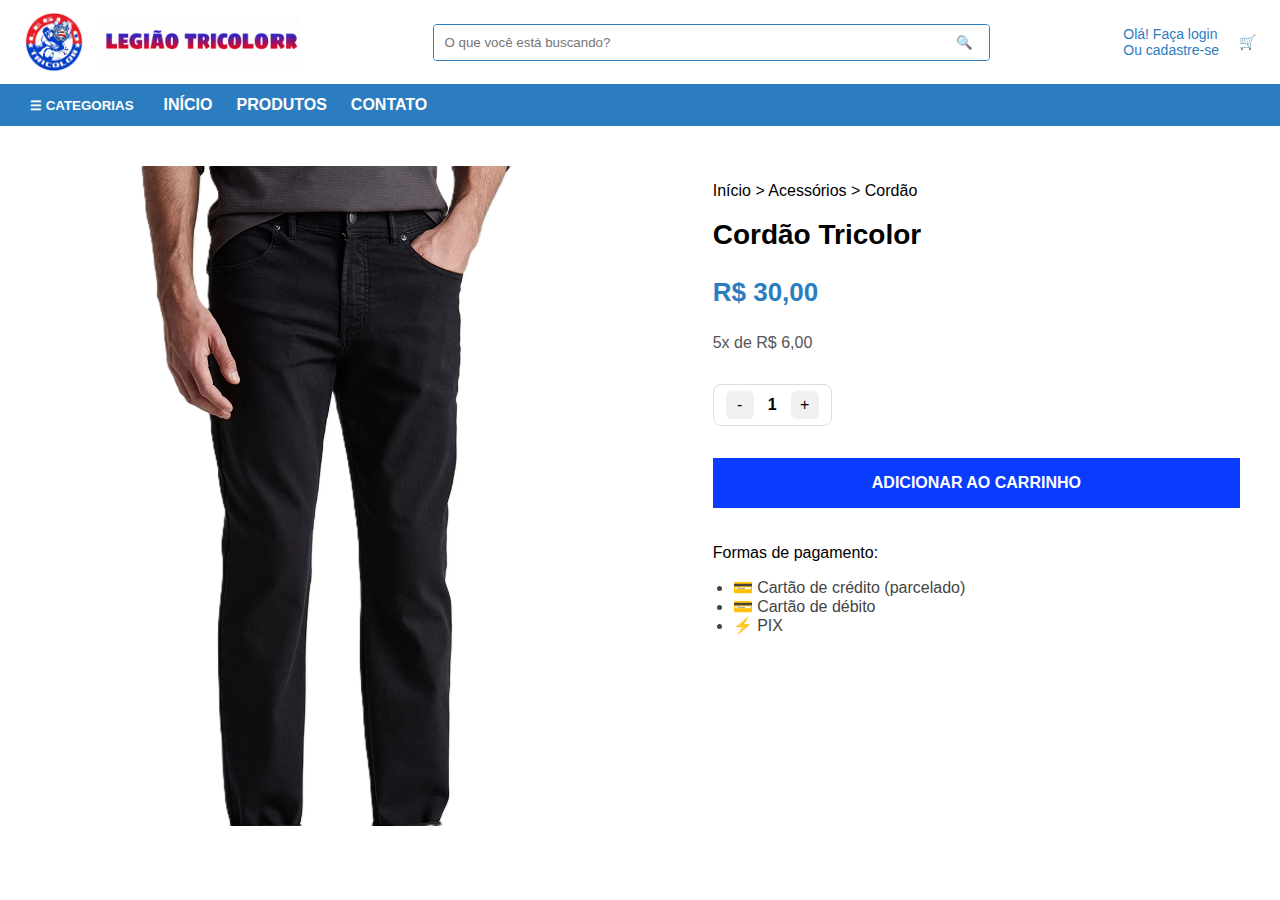
<file: produto.html>
<!DOCTYPE html>
<html lang="pt-BR">
<head>
  <meta charset="UTF-8">
  <meta name="viewport" content="width=device-width, initial-scale=1.0">
  <title>Legião Tricolor</title>
  <link rel="stylesheet" href="styles.css">
</head>
<body>

<header class="top-header">
  <div class="top-bar">

    <div class="brand">
    <a href="index.html" class="brand-link">
        <img class="logo-icon" src="Imagens/Estética/logo.png" alt="Legião Tricolor">
        <div class="brand-name">
        <img src="Imagens/Estética/nome_logo.png" alt="Legião Tricolor">
            </div>
        </a>
    </div>

    <div class="search-box">
      <input type="text" placeholder="O que você está buscando?">
      <button>🔍</button>
    </div>

    <div class="user-cart">
      <a href="#">Olá! Faça login<br><span>Ou cadastre-se</span></a>
      <a href="#" class="cart">🛒</a>
    </div>

  </div>

  <nav class="main-nav">
    <div class="categories-wrapper">
      <button id="categoriesBtn" class="categories-btn">☰ CATEGORIAS</button>

      <div id="categoriesMenu" class="categories-menu">
        <a href="camisetas.html">Camisetas</a>
        <a href="calcas-bermudas.html">Calças e Bermudas</a>
        <a href="acessorios.html">Acessórios</a>
        <a href="bones.html">Bonés</a>
      </div>
    </div>

    <a href="index.html">INÍCIO</a>
    <a href="#produtos">PRODUTOS</a>
    <a href="#contato">CONTATO</a>
  </nav>
</header>

<main class="produto-page">

  <div class="produto-container">

    <!-- IMAGENS -->
    <div class="produto-imagens">
      <img class="imagem-principal" src="Imagens/Produtos/calça-jeans.jpg" alt="Cordão Tricolor">
    </div>

    <!-- INFO -->
    <div class="produto-info">

      <p class="breadcrumb">Início > Acessórios > Cordão</p>

      <h1>Cordão Tricolor</h1>

      <p class="preco-principal">R$ 30,00</p>
      <p class="parcelamento">5x de R$ 6,00</p>

      <!-- QUANTIDADE -->
      <div class="quantidade">
        <button>-</button>
        <span>1</span>
        <button>+</button>
      </div>

      <!-- COMPRAR -->
      <button class="btn-comprar-grande" onclick="adicionarAoCarrinho({
        id: 1,
        nome: 'Cordão Tricolor',
        preco: 30.00,
        imagem: 'Imagens/Produtos/calça-jeans.jpg',
        quantidade: 1
        })">
        ADICIONAR AO CARRINHO
        </button>

      <!-- PAGAMENTOS -->
      <div class="pagamentos">
        <p>Formas de pagamento:</p>
        <ul>
          <li>💳 Cartão de crédito (parcelado)</li>
          <li>💳 Cartão de débito</li>
          <li>⚡ PIX</li>
        </ul>
      </div>
    </div>
  </div>
</main>
<script src="script.js"></script>
</body>
</html>
</file>
<file: styles.css>
/* RESET */
body {
  margin: 0;
  font-family: Arial, sans-serif;
}

/* TOPO */
.top-header {
  width: 100%;
}

.top-bar {
  display: flex;
  align-items: center;
  justify-content: space-between;
  padding: 12px 24px;
  background: #ffffff;
}

/* LOGO + NOME */
.brand {
  display: flex;
  align-items: center;
  gap: 16px;
}

.logo-icon {
  width: 60px;
  height: auto;
}

.brand-name img {
  width: 200px;      /* TAMANHO GRANDE AQUI */
  height: auto;
  display: block;
}

/* BUSCA */
.search-box {
  display: flex;
  width: 45%;
  border: 1px solid #2c7dbf;
  border-radius: 4px;
  overflow: hidden;
}

.search-box input {
  flex: 1;
  padding: 10px;
  border: none;
  outline: none;
}

.search-box button {
  border: none;
  background: #fff;
  padding: 0 16px;
  cursor: pointer;
}

/* USUÁRIO */
.user-cart {
  display: flex;
  align-items: center;
  gap: 20px;
}

.user-cart a {
  text-decoration: none;
  color: #2c7dbf;
  font-size: 14px;
}

.cart {
  font-size: 22px;
}

/* MENU */
.main-nav {
  display: flex;
  align-items: center;
  gap: 24px;
  background: #2c7dbf;
  padding: 12px 24px;
}

.main-nav a,
.categories-btn {
  color: #fff;
  text-decoration: none;
  font-weight: bold;
  background: none;
  border: none;
  cursor: pointer;
}

/* CATEGORIAS */
.categories-wrapper {
  position: relative;
}

.categories-menu {
  position: absolute;
  top: 100%;
  left: 0;
  width: 180px;
  background: #fff;
  border-radius: 4px;
  box-shadow: 0 6px 12px rgba(0,0,0,.15);
  display: none;
  flex-direction: column;
  z-index: 1000;
}

.categories-menu a {
  padding: 12px;
  text-decoration: none;
  color: #333;
}

.categories-menu a:hover {
  background: #f2f2f2;
}

/* BANNER */
.banner {
  width: 100%;
  height: 360px;
  overflow: hidden;
}

.banner img {
  width: 100%;
  height: 100%;
  object-fit: cover;
  object-position: top; 
  display: block;
}

/* PRODUTOS */
.produtos {
  padding: 40px 20px;
}

.grid-produtos {
  display: flex;
  gap: 20px;
}

.produto-card {
  width: 300px;
  border: 1px solid #ddd;
  padding: 15px;
  text-align: center;
}

.produto-card img {
  width: 100%;
  height: auto;
}

/* FOOTER */
.footer {
  background: #f8f8f8;
  text-align: center;
  padding: 15px;
}

/* RESPONSIVO */
@media (max-width: 768px) {
  .brand-name img {
    width: 260px;
  }

  .search-box {
    display: none;
  }
}

.categoria-page {
  padding: 60px 40px;
}

.categoria-titulo {
  font-size: 32px;
  margin-bottom: 40px;
  text-align: center;
}

/* GRID MODERNA */
.modern-grid {
  display: grid;
  grid-template-columns: repeat(auto-fit, minmax(260px, 1fr));
  gap: 32px;
}

/* CARD MODERNO */
.modern-card {
  border-radius: 12px;
  background: #fff;
  padding: 20px;
  text-align: center;
  box-shadow: 0 10px 25px rgba(0,0,0,0.08);
  transition: transform .3s ease, box-shadow .3s ease;
}

.modern-card:hover {
  transform: translateY(-6px);
  box-shadow: 0 16px 35px rgba(0,0,0,0.12);
}

.modern-card img {
  width: 100%;
  height: 260px;
  object-fit: contain;
  margin-bottom: 16px;
}

.modern-card h3 {
  font-size: 18px;
  margin-bottom: 8px;
}

.preco {
  font-size: 20px;
  font-weight: bold;
  margin-bottom: 16px;
}

.btn-comprar {
  background: #2c7dbf;
  color: #fff;
  border: none;
  padding: 12px 20px;
  border-radius: 6px;
  cursor: pointer;
  font-weight: bold;
}

.btn-comprar:hover {
  background: #1f5fa0;
}

.modern-grid {
  display: grid;
  grid-template-columns: repeat(4, 1fr); 
  gap: 32px;
}

@media (max-width: 1200px) {
  .modern-grid {
    grid-template-columns: repeat(3, 1fr);
  }
}

@media (max-width: 900px) {
  .modern-grid {
    grid-template-columns: repeat(2, 1fr);
  }
}

@media (max-width: 500px) {
  .modern-grid {
    grid-template-columns: 1fr;
  }
}

.brand-link {
  display: flex;
  align-items: center;
  gap: 16px;
  text-decoration: none;
}

.produto-link {
  text-decoration: none;
  color: inherit;
}


.produto-container {
  display: grid;
  grid-template-columns: 1.2fr 1fr;
  gap: 40px;
  padding: 40px;
}

.produto-imagens img {
  width: 100%;
  max-width: 600px;
}

.produto-info h1 {
  font-size: 28px;
  margin-bottom: 10px;
}

.preco-principal {
  font-size: 26px;
  font-weight: bold;
  color: #2c7dbf;
}

.parcelamento {
  color: #555;
  margin-bottom: 20px;
}

.opcoes {
  margin: 20px 0;
}

.opcao {
  padding: 8px 14px;
  border: 1px solid #2c7dbf;
  background: #fff;
  cursor: pointer;
  margin-right: 8px;
}

.opcao.ativa {
  background: #2c7dbf;
  color: #fff;
}

.btn-comprar-grande {
  width: 100%;
  padding: 16px;
  background: #0a3cff;
  color: #fff;
  border: none;
  font-size: 16px;
  font-weight: bold;
  cursor: pointer;
  margin: 20px 0;
}

.pagamentos ul {
  padding-left: 20px;
  color: #444;
}

.cart {
  display: flex;
  align-items: center;
}

.cart img {
  width: 28px;       
  height: auto;
  cursor: pointer;
  transition: transform 0.2s ease;
}

.cart img:hover {
  transform: scale(1.1);
}

/* CARRINHO */
.carrinho-page {
  padding: 60px 40px;
}

.carrinho-titulo {
  text-align: center;
  font-size: 32px;
  margin-bottom: 40px;
}

.carrinho-container {
  display: grid;
  grid-template-columns: 2fr 1fr;
  gap: 40px;
}

/* ITENS */
.carrinho-item {
  display: flex;
  gap: 20px;
  border-bottom: 1px solid #ddd;
  padding-bottom: 20px;
  margin-bottom: 20px;
}

.carrinho-item img {
  width: 140px;
  height: auto;
  object-fit: contain;
}

.item-info h3 {
  margin: 0 0 8px;
}

.item-preco {
  font-size: 18px;
  font-weight: bold;
  color: #2c7dbf;
}

.quantidade {
  display: flex;
  align-items: center;
  gap: 10px;
  margin: 12px 0;
}

.quantidade button {
  width: 32px;
  height: 32px;
  border: 1px solid #ccc;
  background: #fff;
  cursor: pointer;
}

.remover-item {
  background: none;
  border: none;
  color: #c00;
  cursor: pointer;
  padding: 0;
}

/* RESUMO */
.resumo-carrinho {
  background: #f9f9f9;
  padding: 24px;
  border-radius: 10px;
}

.resumo-carrinho h2 {
  margin-bottom: 20px;
}

.resumo-linha,
.resumo-total {
  display: flex;
  justify-content: space-between;
  margin-bottom: 12px;
}

.resumo-total {
  font-size: 20px;
  font-weight: bold;
}

.btn-finalizar {
  width: 100%;
  padding: 16px;
  background: #0a3cff;
  color: #fff;
  border: none;
  font-size: 16px;
  font-weight: bold;
  border-radius: 6px;
  cursor: pointer;
  margin-top: 20px;
  display: block;
  text-align: center;
  display: block;
  text-align: center;
  text-decoration: none;
}

.btn-finalizar:hover {
  background: #072bbd;
}

/* RESPONSIVO */
@media (max-width: 900px) {
  .carrinho-container {
    grid-template-columns: 1fr;
  }
}

/* =========================
   CARRINHO – VISUAL PREMIUM
========================= */

.carrinho-page {
  padding: 60px 40px;
  background: #f4f6f8;
  min-height: 80vh;
}

.carrinho-titulo {
  text-align: center;
  font-size: 34px;
  margin-bottom: 50px;
  font-weight: 700;
  color: #222;
}

.carrinho-container {
  max-width: 1200px;
  margin: 0 auto;
  display: grid;
  grid-template-columns: 2.2fr 1fr;
  gap: 40px;
}

/* =========================
   ITENS DO CARRINHO
========================= */

.carrinho-itens {
  background: #fff;
  border-radius: 14px;
  padding: 30px;
  box-shadow: 0 12px 30px rgba(0,0,0,0.06);
}

.carrinho-item {
  display: flex;
  gap: 24px;
  padding-bottom: 24px;
  margin-bottom: 24px;
  border-bottom: 1px solid #eee;
}

.carrinho-item:last-child {
  border-bottom: none;
  margin-bottom: 0;
  padding-bottom: 0;
}

.carrinho-item img {
  width: 140px;
  height: 140px;
  object-fit: contain;
  background: #f8f8f8;
  border-radius: 10px;
  padding: 10px;
}

.item-info {
  display: flex;
  flex-direction: column;
  justify-content: space-between;
}

.item-info h3 {
  font-size: 18px;
  font-weight: 600;
  color: #222;
  margin: 0;
}

.item-preco {
  font-size: 20px;
  font-weight: 700;
  color: #0a3cff;
  margin: 6px 0 12px;
}

/* QUANTIDADE */
.quantidade {
  display: inline-flex;
  align-items: center;
  gap: 14px;
  border: 1px solid #ddd;
  border-radius: 8px;
  padding: 6px 12px;
  width: fit-content;
}

.quantidade button {
  width: 28px;
  height: 28px;
  border: none;
  background: #f0f0f0;
  cursor: pointer;
  border-radius: 6px;
  font-size: 16px;
}

.quantidade span {
  font-weight: 600;
}

/* REMOVER */
.remover-item {
  background: none;
  border: none;
  color: #d32f2f;
  cursor: pointer;
  font-size: 14px;
  margin-top: 10px;
  align-self: flex-start;
}

.remover-item:hover {
  text-decoration: underline;
}

/* =========================
   RESUMO DO CARRINHO
========================= */

.resumo-carrinho {
  background: #fff;
  border-radius: 14px;
  padding: 30px;
  height: fit-content;
  box-shadow: 0 12px 30px rgba(0,0,0,0.06);
}

.resumo-carrinho h2 {
  font-size: 22px;
  margin-bottom: 24px;
  color: #222;
}

.resumo-linha {
  display: flex;
  justify-content: space-between;
  margin-bottom: 14px;
  color: #555;
}

.resumo-total {
  display: flex;
  justify-content: space-between;
  font-size: 22px;
  font-weight: 700;
  margin: 24px 0;
  color: #000;
}

/* BOTÃO FINALIZAR */
.btn-finalizar {
  width: 100%;
  padding: 18px;
  background: linear-gradient(135deg, #0a3cff, #2c7dbf);
  box-sizing: border-box; 
  color: #fff;
  border: none;
  border-radius: 10px;
  font-size: 16px;
  font-weight: 700;
  cursor: pointer;
  transition: transform .2s ease, box-shadow .2s ease;
}

.btn-finalizar:hover {
  transform: translateY(-2px);
  box-shadow: 0 10px 25px rgba(10,60,255,0.35);
}

/* =========================
   RESPONSIVO
========================= */

@media (max-width: 900px) {
  .carrinho-container {
    grid-template-columns: 1fr;
  }

  .carrinho-page {
    padding: 40px 20px;
  }
}

/* ======================
   CHECKOUT
====================== */

.checkout-page {
  padding: 60px 40px;
  background: #f4f6f8;
}

.checkout-titulo {
  text-align: center;
  font-size: 34px;
  margin-bottom: 40px;
}

.checkout-container {
  max-width: 1200px;
  margin: 0 auto;
  display: grid;
  grid-template-columns: 2fr 1fr;
  gap: 40px;
}

/* FORM */
.checkout-form {
  background: #fff;
  padding: 30px;
  border-radius: 14px;
  box-shadow: 0 12px 30px rgba(0,0,0,0.06);
}

.checkout-form h2 {
  margin: 20px 0 14px;
}

.checkout-form input,
.checkout-form select {
  width: 100%;
  padding: 14px;
  margin-bottom: 14px;
  border-radius: 8px;
  border: 1px solid #ddd;
}

.linha-cartao {
  display: flex;
  gap: 12px;
}

/* PAGAMENTO */
.pagamento-opcoes label {
  display: block;
  margin-bottom: 12px;
  font-weight: bold;
}

.pix-box {
  margin-top: 10px;
  color: #444;
  font-size: 14px;
}

/* RESUMO */
.checkout-resumo {
  background: #fff;
  padding: 30px;
  border-radius: 14px;
  box-shadow: 0 12px 30px rgba(0,0,0,0.06);
  height: fit-content;
}

.checkout-resumo h2 {
  margin-bottom: 20px;
}

.resumo-linha {
  display: flex;
  justify-content: space-between;
  margin-bottom: 10px;
}

.resumo-total {
  display: flex;
  justify-content: space-between;
  font-size: 22px;
  font-weight: bold;
  margin: 20px 0;
}

.btn-pagar {
  width: 100%;
  padding: 18px;
  background: linear-gradient(135deg, #0a3cff, #2c7dbf);
  color: #fff;
  border: none;
  border-radius: 10px;
  font-size: 16px;
  font-weight: bold;
  cursor: pointer;
}

/* RESPONSIVO */
@media (max-width: 900px) {
  .checkout-container {
    grid-template-columns: 1fr;
  }
}

/* ===== LOGIN ===== */
.login-body {
  background: #f4f6f9;
  min-height: 100vh;
}

/* Centraliza SOMENTE o card */
.login-page {
  min-height: calc(100vh - 160px); /* altura do header */
  display: flex;
  align-items: center;
  justify-content: center;
  padding: 40px 20px;
}

.login-container {
  background: #fff;
  width: 100%;
  max-width: 420px;
  padding: 40px;
  border-radius: 12px;
  box-shadow: 0 20px 40px rgba(0,0,0,0.08);
}

.login-brand {
  display: flex;
  align-items: center;
  justify-content: center;
  gap: 12px;
  margin-bottom: 30px;
}

.login-brand img:first-child {
  width: 48px;
}

.login-brand img:last-child {
  width: 180px;
}

.login-container h1 {
  text-align: center;
  color: #2c7dbf;
  margin-bottom: 30px;
}

.login-form label {
  font-size: 14px;
  color: #333;
  margin-bottom: 6px;
  display: block;
}

.login-form input {
  width: 100%;
  padding: 12px;
  border: 1px solid #cfd8dc;
  border-radius: 6px;
  margin-bottom: 16px;
  font-size: 14px;
}

.login-form input:focus {
  border-color: #2c7dbf;
  outline: none;
}

.senha-wrapper {
  position: relative;
}

.ver-senha {
  position: absolute;
  right: 12px;
  top: 50%;
  transform: translateY(-50%);
  cursor: pointer;
  font-size: 14px;
}

.esqueceu-senha {
  display: block;
  text-align: right;
  font-size: 13px;
  margin-bottom: 24px;
  text-decoration: none;
  color: #2c7dbf;
}

.btn-login {
  width: 100%;
  padding: 14px;
  background: #0a3cff;
  color: #fff;
  border: none;
  border-radius: 6px;
  font-size: 15px;
  font-weight: bold;
  cursor: pointer;
}

.btn-login:hover {
  background: #072bbd;
}

.criar-conta {
  text-align: center;
  margin-top: 24px;
  font-size: 14px;
}

.criar-conta a {
  color: #2c7dbf;
  font-weight: bold;
  text-decoration: none;
}

.user-logged {
  display: flex;
  flex-direction: column;
  font-size: 14px;
}

.user-name {
  font-weight: 600;
}

.logout-btn {
  color: red;
  cursor: pointer;
  font-size: 13px;
}

.logout-btn:hover {
  text-decoration: underline;
}

.admin-link {
  display: block;
  margin-top: 10px;
  font-size: 12px;
  color: #777;
  text-decoration: none;
}

.admin-link:hover {
  text-decoration: underline;
  color: #000;
}

/* ================= ADMIN LOGIN ================= */

.admin-login-body {
  margin: 0;
  background: #000; /* fundo preto sólido */
  display: flex;
  justify-content: center;
  align-items: center;
  height: 100vh;
  font-family: 'Segoe UI', sans-serif;
}

.admin-login-container {
  width: 100%;
  display: flex;
  justify-content: center;
}

.admin-login-box {
  background: #fff;
  padding: 45px;
  border-radius: 12px;
  width: 360px;
  box-shadow: 0 15px 40px rgba(0,0,0,0.5);
  text-align: center;
}

.admin-login-box h1 {
  margin-bottom: 5px;
}

.admin-login-box p {
  font-size: 14px;
  color: #777;
  margin-bottom: 25px;
}

.admin-login-box input {
  width: 100%;
  padding: 12px;
  margin-bottom: 15px;
  border-radius: 6px;
  border: 1px solid #ccc;
}

.admin-btn {
  width: 100%;
  padding: 12px;
  background: #000;
  color: #fff;
  border: none;
  border-radius: 6px;
  cursor: pointer;
  font-weight: 600;
  transition: 0.3s;
}

.admin-btn:hover {
  background: #333;
}

.voltar-site {
  display: block;
  margin-top: 18px;
  font-size: 13px;
  color: #aaa;
  text-decoration: none;
}

.voltar-site:hover {
  text-decoration: underline;
}


/* ================= ADMIN DASHBOARD ================= */

.admin-dashboard-body {
  margin: 0;
  font-family: 'Segoe UI', sans-serif;
  background: #f4f6f9;
}

/* HEADER */

.admin-header {
  width: 100%;
  background: #111;
  padding: 18px 0;
  color: white;
}

.admin-wrapper {
  width: 1100px;
  max-width: 95%;
  margin: 0 auto;
  display: flex;
  justify-content: space-between;
  align-items: center;
}

.admin-brand h1 {
  margin: 0;
  font-size: 20px;
}

.admin-brand span {
  font-size: 13px;
  color: #bbb;
}

.admin-user {
  display: flex;
  align-items: center;
  gap: 20px;
}

.admin-logout {
  background: #c0392b;
  border: none;
  color: white;
  padding: 8px 16px;
  border-radius: 6px;
  cursor: pointer;
  transition: 0.3s;
}

.admin-logout:hover {
  background: #e74c3c;
}

/* MAIN */

.admin-main {
  display: flex;
  justify-content: center;
  margin-top: 60px;
}

/* CARD */

.admin-card {
  background: white;
  width: 520px;
  padding: 40px;
  border-radius: 12px;
  box-shadow: 0 8px 25px rgba(0,0,0,0.08);
}

.admin-card h2 {
  margin-top: 0;
  margin-bottom: 30px;
}

.input-group {
  display: flex;
  flex-direction: column;
  margin-bottom: 20px;
}

.input-group label {
  font-size: 14px;
  margin-bottom: 6px;
  color: #444;
}

.input-group input,
.input-group textarea {
  padding: 12px;
  border-radius: 6px;
  border: 1px solid #ccc;
  font-size: 14px;
}

.input-group input:focus,
.input-group textarea:focus {
  border-color: #111;
  outline: none;
}
</file>
